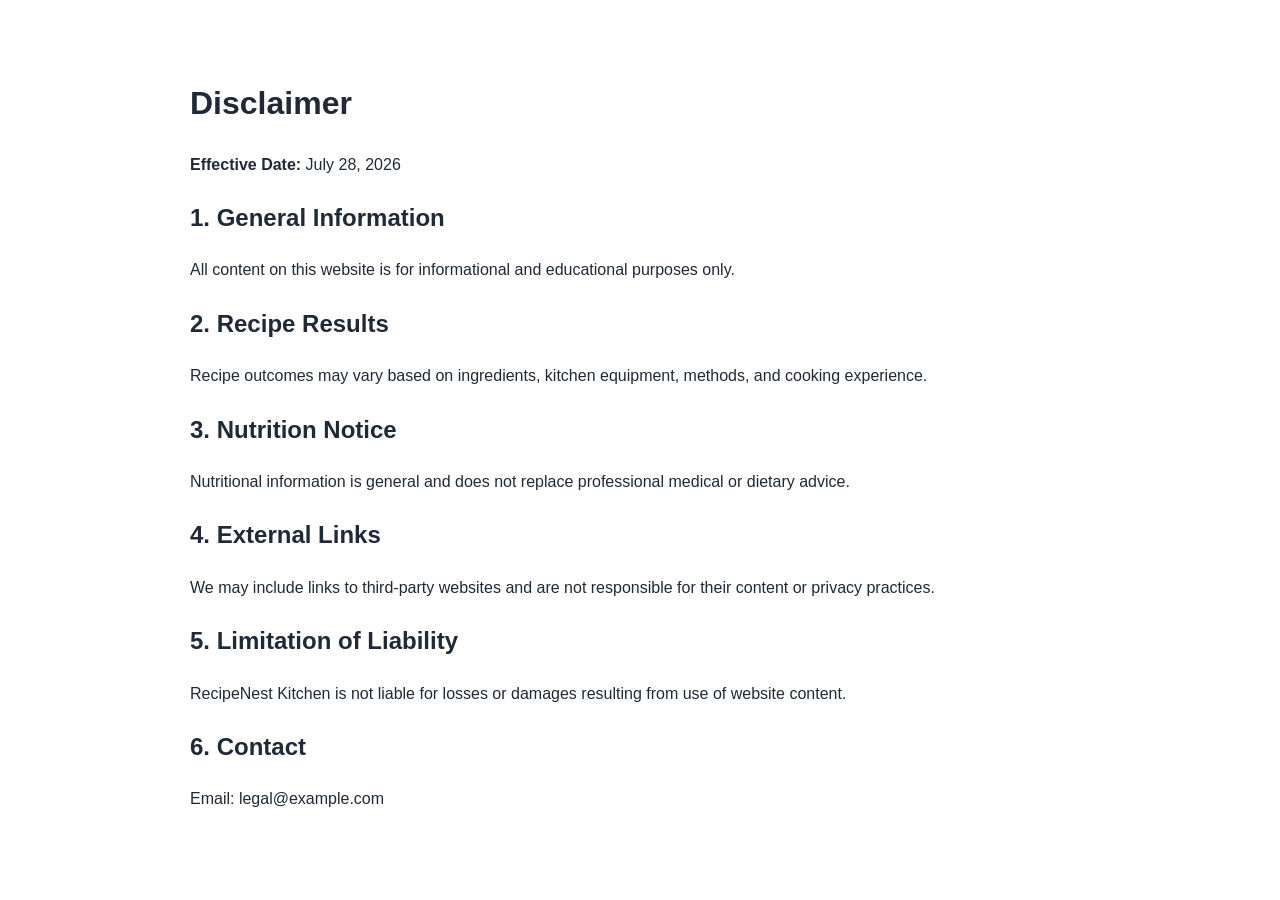
<file: public/disclaimer.html>
<!DOCTYPE html>
<html lang="en">
<head>
  <meta charset="UTF-8" />
  <meta name="viewport" content="width=device-width, initial-scale=1.0" />
  <title>Disclaimer | RecipeNest Kitchen</title>
  <meta name="description" content="Disclaimer for RecipeNest Kitchen." />
  <meta name="robots" content="index, follow" />
  <link rel="canonical" href="https://www.example.com/disclaimer.html" />
  <link rel="stylesheet" href="style.css" />
</head>
<body>
  <main class="section container legal">
    <h1>Disclaimer</h1>
    <p><strong>Effective Date:</strong> July 28, 2026</p>
    <h2>1. General Information</h2>
    <p>All content on this website is for informational and educational purposes only.</p>
    <h2>2. Recipe Results</h2>
    <p>Recipe outcomes may vary based on ingredients, kitchen equipment, methods, and cooking experience.</p>
    <h2>3. Nutrition Notice</h2>
    <p>Nutritional information is general and does not replace professional medical or dietary advice.</p>
    <h2>4. External Links</h2>
    <p>We may include links to third-party websites and are not responsible for their content or privacy practices.</p>
    <h2>5. Limitation of Liability</h2>
    <p>RecipeNest Kitchen is not liable for losses or damages resulting from use of website content.</p>
    <h2>6. Contact</h2>
    <p>Email: legal@example.com</p>
  </main>
</body>
</html>
</file>
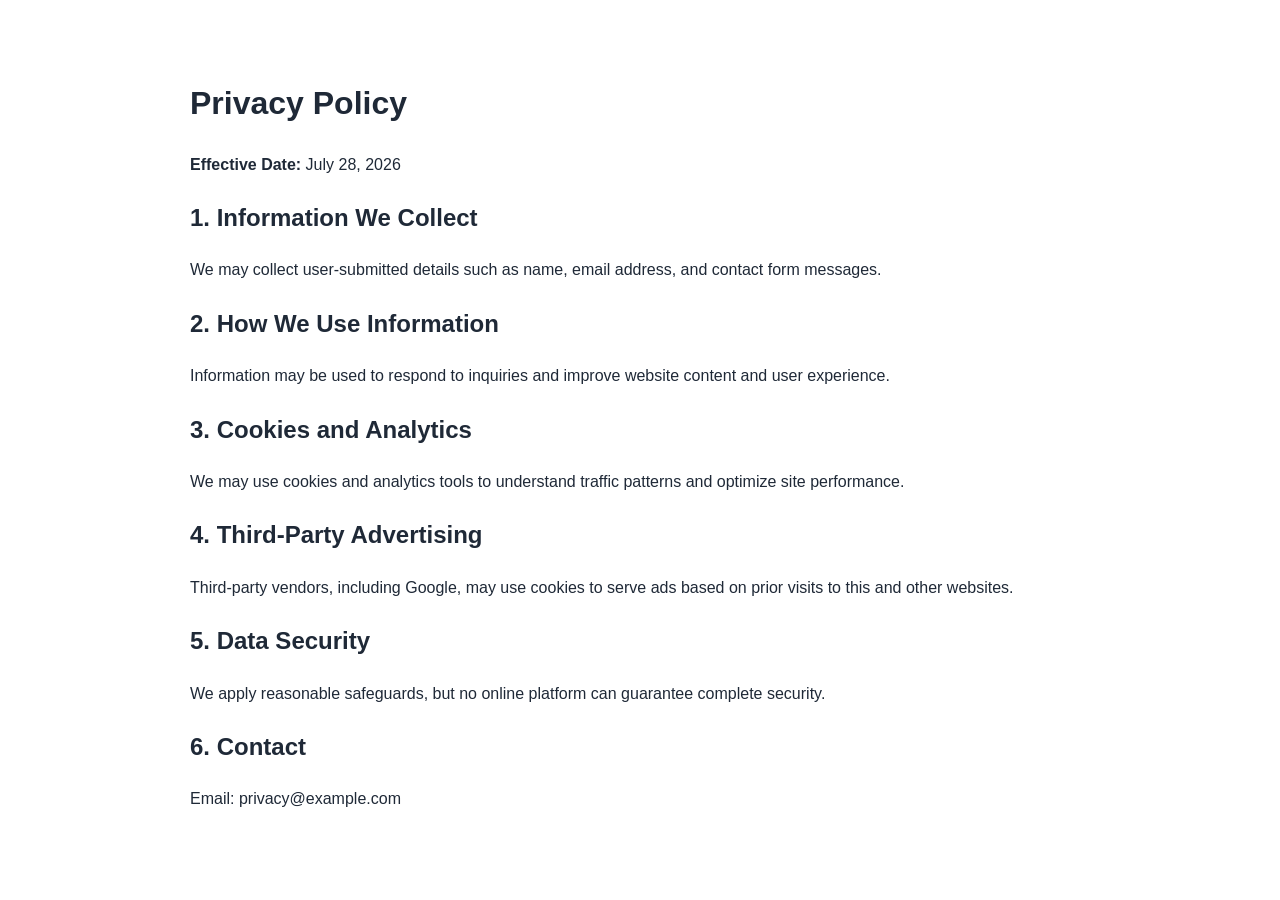
<file: public/privacy-policy.html>
<!DOCTYPE html>
<html lang="en">
<head>
  <meta charset="UTF-8" />
  <meta name="viewport" content="width=device-width, initial-scale=1.0" />
  <title>Privacy Policy | RecipeNest Kitchen</title>
  <meta name="description" content="Privacy Policy for RecipeNest Kitchen." />
  <meta name="robots" content="index, follow" />
  <link rel="canonical" href="https://www.example.com/privacy-policy.html" />
  <link rel="stylesheet" href="style.css" />
</head>
<body>
  <main class="section container legal">
    <h1>Privacy Policy</h1>
    <p><strong>Effective Date:</strong> July 28, 2026</p>
    <h2>1. Information We Collect</h2>
    <p>We may collect user-submitted details such as name, email address, and contact form messages.</p>
    <h2>2. How We Use Information</h2>
    <p>Information may be used to respond to inquiries and improve website content and user experience.</p>
    <h2>3. Cookies and Analytics</h2>
    <p>We may use cookies and analytics tools to understand traffic patterns and optimize site performance.</p>
    <h2>4. Third-Party Advertising</h2>
    <p>Third-party vendors, including Google, may use cookies to serve ads based on prior visits to this and other websites.</p>
    <h2>5. Data Security</h2>
    <p>We apply reasonable safeguards, but no online platform can guarantee complete security.</p>
    <h2>6. Contact</h2>
    <p>Email: privacy@example.com</p>
  </main>
</body>
</html>
</file>
<file: public/style.css>
:root{
  --bg:#ffffff;
  --text:#1f2937;
  --muted:#f8fafc;
  --primary:#ea580c;
  --primary-dark:#c2410c;
  --border:#e5e7eb;
  --soft:#fff7ed;
}
*{box-sizing:border-box}
body{
  margin:0;
  font-family:Arial,sans-serif;
  color:var(--text);
  background:var(--bg);
  line-height:1.65;
}
.container{width:min(1140px,92%);margin:0 auto}
.site-header{
  position:sticky;
  top:0;
  z-index:100;
  background:#fff;
  border-bottom:1px solid var(--border);
}
.nav-wrap{display:flex;justify-content:space-between;align-items:center;gap:16px;padding:14px 0}
.logo{text-decoration:none;color:var(--text);font-size:1.2rem;font-weight:800}
.nav-links{list-style:none;display:flex;flex-wrap:wrap;gap:14px;margin:0;padding:0}
.nav-links a{text-decoration:none;color:#374151;font-weight:600}
.nav-links a:hover,.footer-wrap a:hover,.read-more:hover{color:var(--primary)}
.hero{padding:56px 0;background:var(--soft)}
.hero-grid{display:grid;grid-template-columns:1.15fr 1fr;gap:28px;align-items:center}
.hero h1{font-size:clamp(2rem,5vw,3.2rem);line-height:1.12;margin:0 0 14px}
.eyebrow{color:var(--primary);font-weight:800;text-transform:uppercase;letter-spacing:.08em;font-size:.85rem}
.hero img{
  width:100%;
  border-radius:16px;
  border:1px solid var(--border);
  box-shadow:0 12px 30px rgba(15,23,42,.12);
}
.section{padding:56px 0}
.muted{background:var(--muted)}
.article{max-width:900px}
.cards{
  display:grid;
  grid-template-columns:repeat(auto-fit,minmax(245px,1fr));
  gap:20px;
  margin-top:24px;
}
.card{
  background:#fff;
  border:1px solid var(--border);
  border-radius:14px;
  padding:14px;
}
.card img{
  width:100%;
  height:185px;
  object-fit:cover;
  border-radius:10px;
  margin-bottom:10px;
}
.read-more{text-decoration:none;color:var(--primary);font-weight:800}
.contact-form{max-width:640px;display:grid;gap:10px;margin-top:16px}
input,textarea{
  width:100%;
  padding:11px;
  border:1px solid #d1d5db;
  border-radius:8px;
  font:inherit;
}
.btn{
  display:inline-block;
  width:fit-content;
  background:var(--primary);
  color:#fff;
  text-decoration:none;
  border:none;
  padding:11px 18px;
  border-radius:8px;
  font-weight:800;
  cursor:pointer;
}
.btn:hover{background:var(--primary-dark)}
.site-footer{
  border-top:1px solid var(--border);
  padding:20px 0;
  background:#fff;
}
.footer-wrap{
  display:flex;
  justify-content:space-between;
  align-items:center;
  gap:12px;
  flex-wrap:wrap;
}
.footer-wrap a{text-decoration:none;color:#374151;font-weight:600}
.legal{max-width:900px}
@media (max-width:860px){
  .hero-grid{grid-template-columns:1fr}
  .nav-wrap{align-items:flex-start;flex-direction:column}
}
</file>
